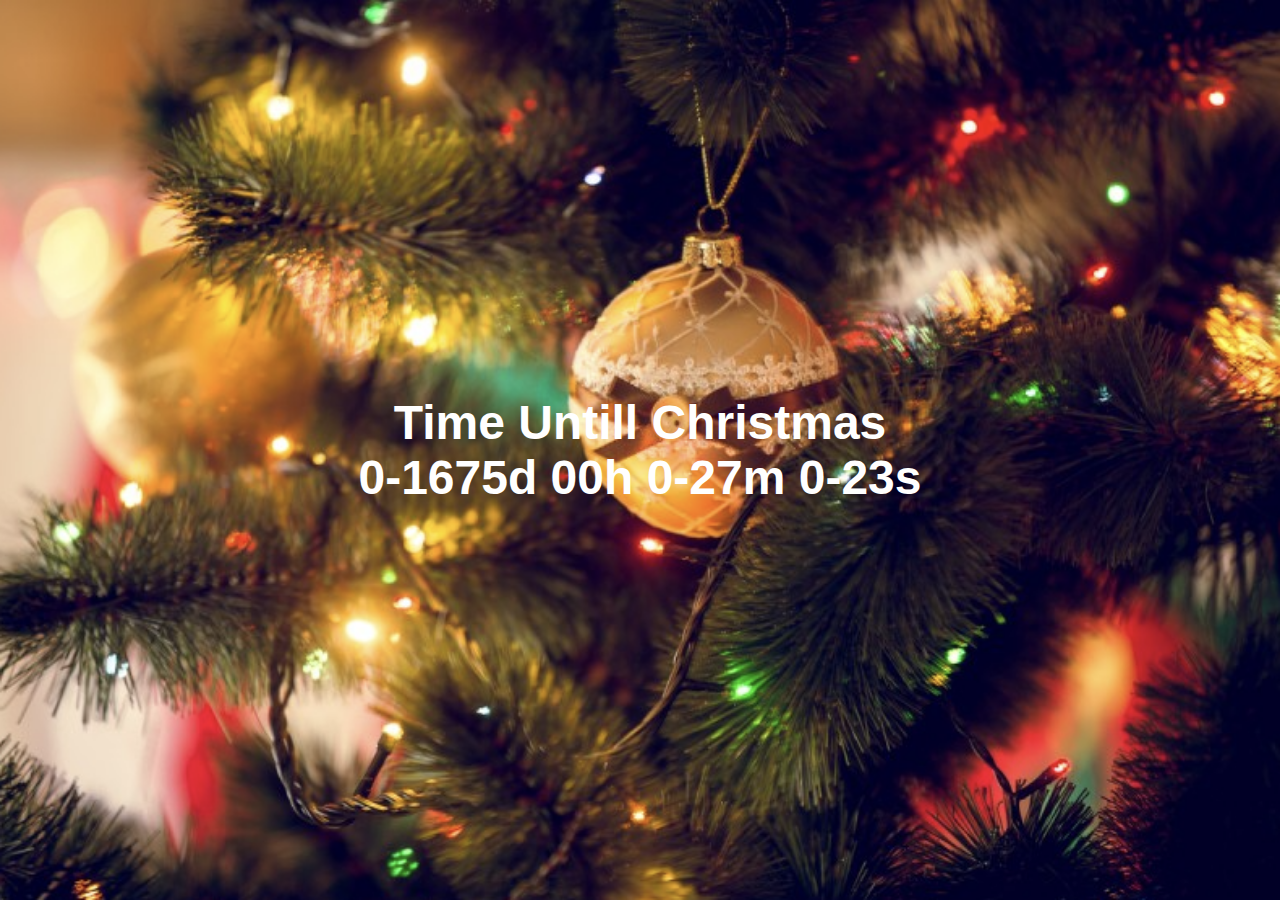
<file: nomadc03/index.html>
<!DOCTYPE html>
<html lang="en">
<head>
    <meta charset="UTF-8">
    <meta name="viewport" content="width=device-width, initial-scale=1.0">
    <title>JS Date, Intervals</title>
    <link rel="stylesheet" href="./style.css">
</head>
<body>
    <div class="js-clock clock">
        <h1>Time Untill Christmas</h1>
        <h2>00d 00h 00m 00s</h2>
    </div>
    <script src="./index.js"></script>
</body>
</html>
</file>
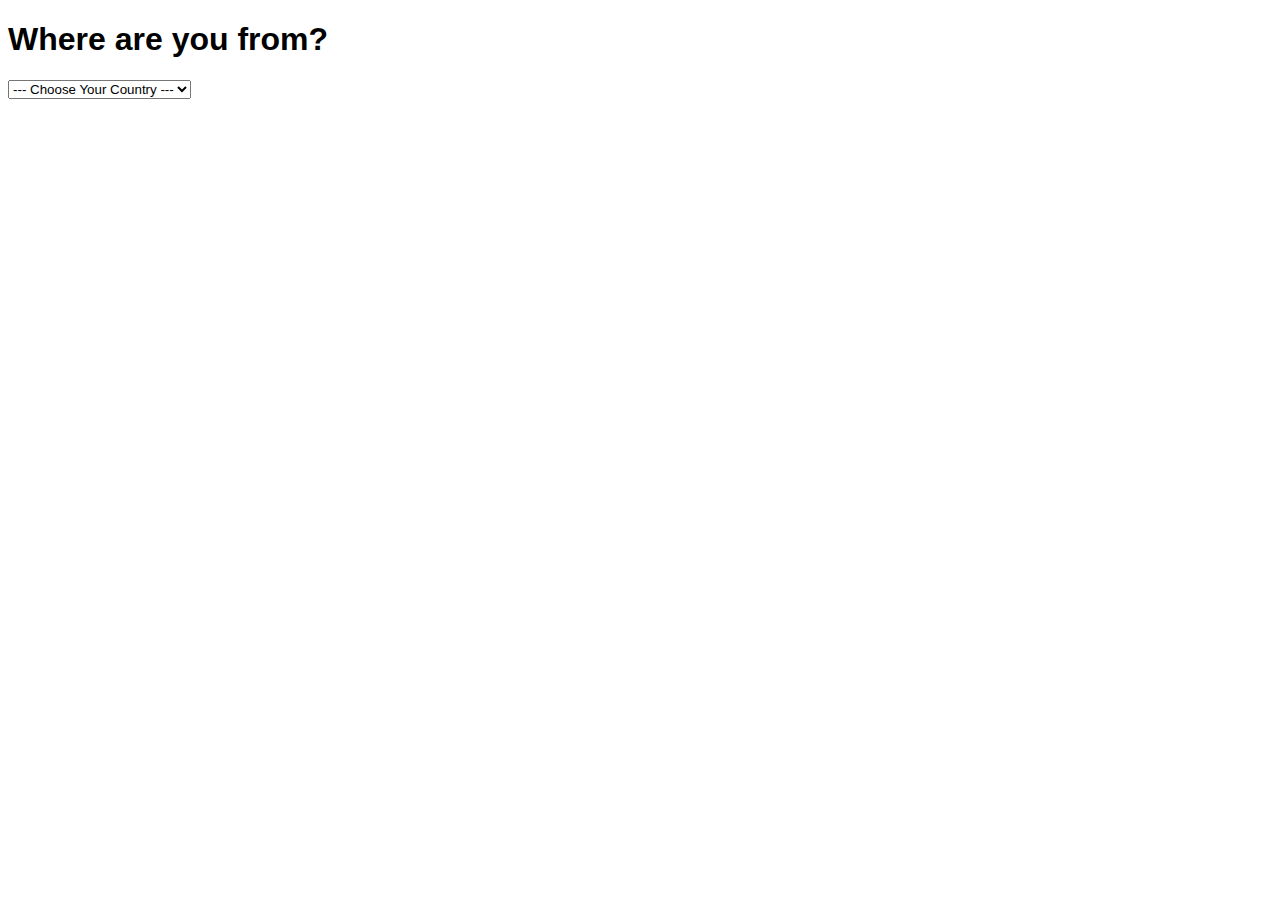
<file: nomadc04/index.html>
<!DOCTYPE html>
<html>

<head>
    <title>JS Events, localStorage</title>
    <meta charset="UTF-8" />
    <link rel="stylesheet" href="./style.css">
</head>

<body>
    <h1>Where are you from?</h1>
    <select class="js-select">
        <option value="">--- Choose Your Country ---</option>
        <option value="Korea">Korea</option>
        <option value="Greece">Greece</option>
        <option value="Turkey">Turkey</option>
        <option value="Finland">Finland</option>
    </select>
    <script src="./index.js"></script>
</body>

</html>
</file>
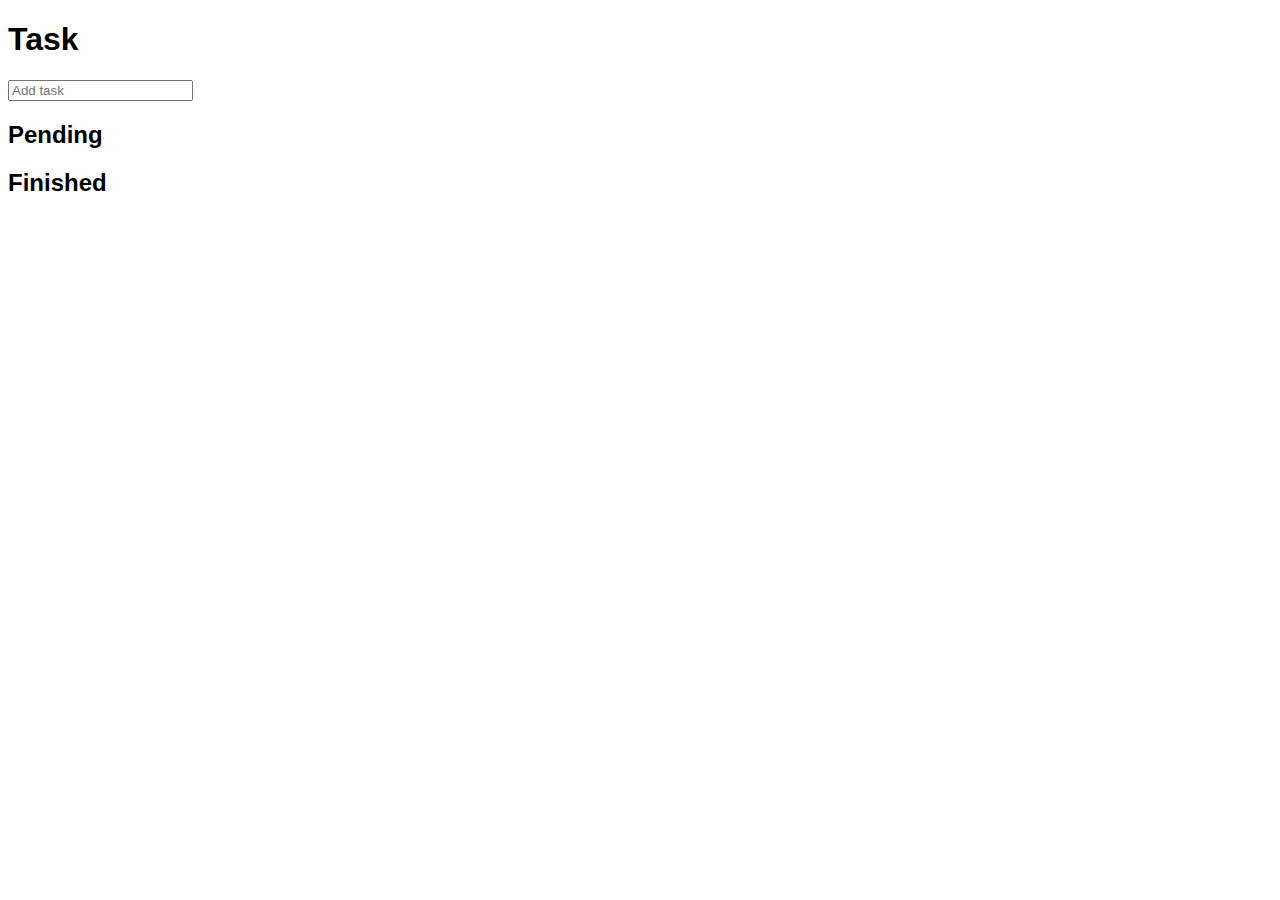
<file: nomadc05/index.html>
<!DOCTYPE html>
<html>
<head>
    <title>JS Events, localStorage 2</title>
    <meta charset="UTF-8" />
    <link rel="stylesheet" href="./style.css">
</head>

<body>
    <h1>Task</h1>
    <form class="js-form">
        <input type="text" placeholder="Add task" />
    </form>
    <h2>Pending</h2>
    <ul class="js-pending">

    </ul>
    <h2>Finished</h2>        
    <ul class="js-finished">

    </ul>
    <script src="index.js"></script>
</body>
</html>
</file>
<file: nomadc03/style.css>
body {
  font-family: sans-serif;
  background-image: url(./Christmas.png);
  background-size: 100% 100%;
  background-repeat: no-repeat;
  width: 100%;
  height: 100vh;
  margin: 0;
}

.clock {
  display: flex;
  flex-direction: column;
  justify-content: center;
  align-items: center;
  width: 100%;
  height: 100%;
}

h1,
h2 {
  margin: 0;
  font-size: 3rem;
  font-weight: bold;
  color: white;
}
</file>
<file: nomadc04/style.css>
body {
  font-family: sans-serif;
}
</file>
<file: nomadc05/style.css>
body {
  font-family: sans-serif;
}
</file>
